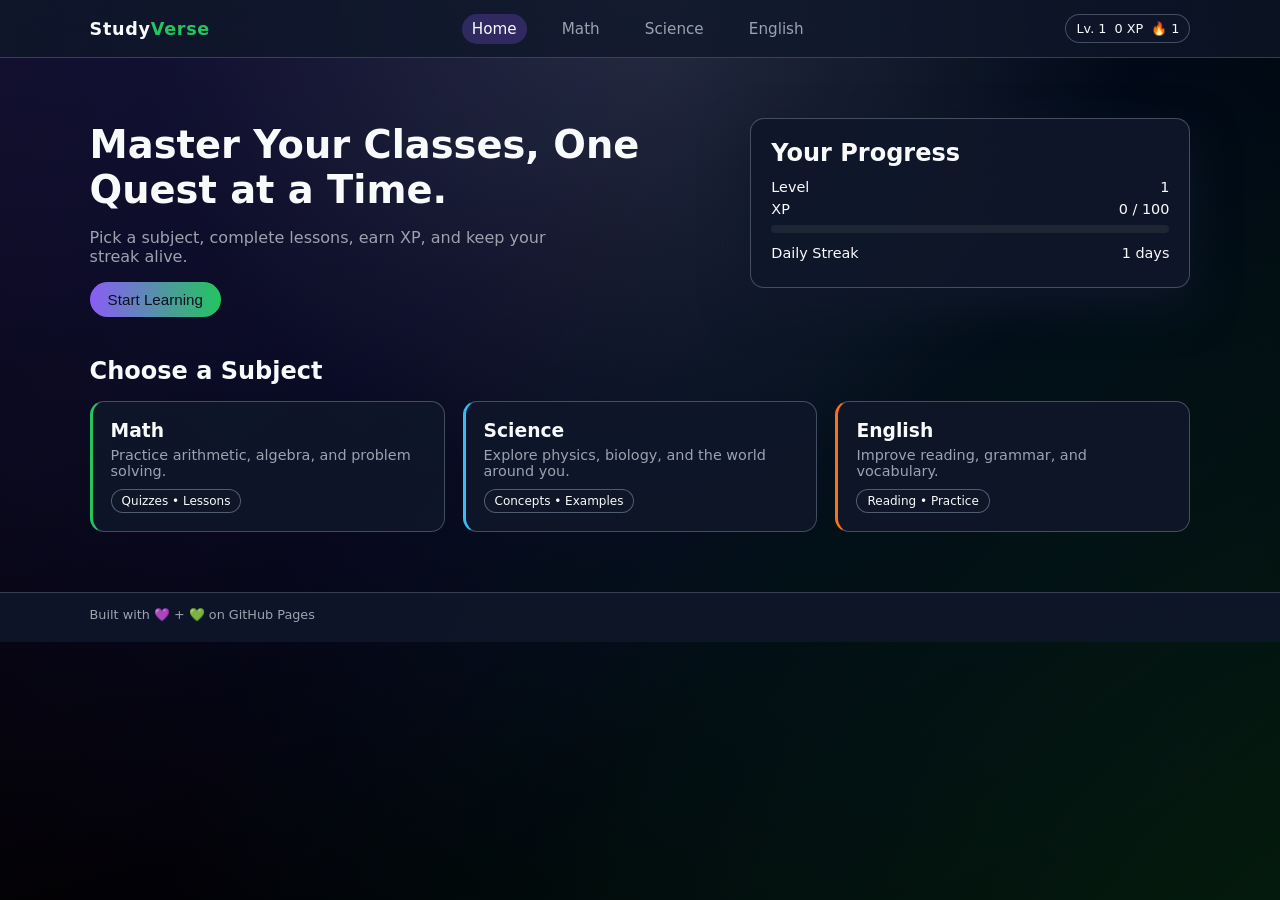
<file: school-learning-app/index.html>
<!DOCTYPE html>
<html lang="en">
<head>
  <meta charset="UTF-8" />
  <title>StudyVerse | Learn School Subjects</title>
  <meta name="viewport" content="width=device-width, initial-scale=1.0" />
  <link rel="stylesheet" href="style.css" />
  <script defer src="app.js"></script>
</head>
<body class="theme-default">
  <div class="bg-glow"></div>

  <header class="top-bar">
    <div class="logo">Study<span>Verse</span></div>
    <nav class="nav-links">
      <a href="index.html" class="active">Home</a>
      <a href="subject-math.html">Math</a>
      <a href="subject-science.html">Science</a>
      <a href="subject-english.html">English</a>
    </nav>
    <div class="profile-pill">
      <span id="levelLabel">Lv. 1</span>
      <span id="xpLabel">0 XP</span>
      <span id="streakLabel">🔥 0</span>
    </div>
  </header>

  <main class="main-wrap">
    <section class="hero">
      <div>
        <h1>Master Your Classes, One Quest at a Time.</h1>
        <p>Pick a subject, complete lessons, earn XP, and keep your streak alive.</p>
        <button class="btn-primary" onclick="scrollToSubjects()">Start Learning</button>
      </div>
      <div class="hero-card">
        <h2>Your Progress</h2>
        <div class="stat-row">
          <span>Level</span><span id="levelValue">1</span>
        </div>
        <div class="stat-row">
          <span>XP</span><span id="xpValue">0 / 100</span>
        </div>
        <div class="xp-bar">
          <div id="xpFill"></div>
        </div>
        <div class="stat-row">
          <span>Daily Streak</span><span id="streakValue">0 days</span>
        </div>
      </div>
    </section>

    <section class="subjects" id="subjectsSection">
      <h2>Choose a Subject</h2>
      <div class="subject-grid">
        <a href="subject-math.html" class="subject-card math">
          <h3>Math</h3>
          <p>Practice arithmetic, algebra, and problem solving.</p>
          <span class="pill">Quizzes • Lessons</span>
        </a>
        <a href="subject-science.html" class="subject-card science">
          <h3>Science</h3>
          <p>Explore physics, biology, and the world around you.</p>
          <span class="pill">Concepts • Examples</span>
        </a>
        <a href="subject-english.html" class="subject-card english">
          <h3>English</h3>
          <p>Improve reading, grammar, and vocabulary.</p>
          <span class="pill">Reading • Practice</span>
        </a>
      </div>
    </section>
  </main>

  <footer class="footer">
    <span>Built with 💜 + 💚 on GitHub Pages</span>
  </footer>
</body>
</html>
</file>
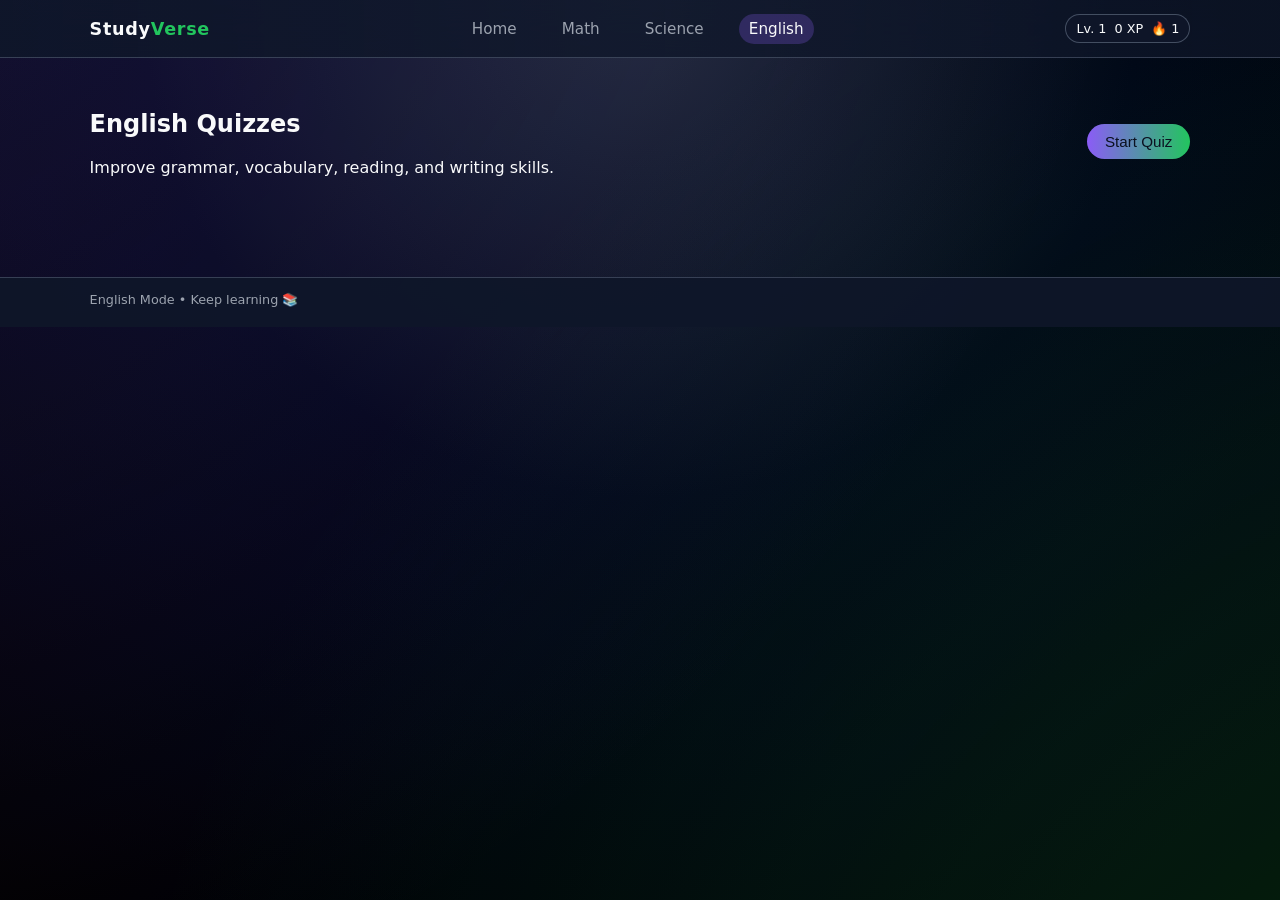
<file: school-learning-app/subject-english.html>
<!DOCTYPE html>
<html lang="en">
<head>
  <meta charset="UTF-8" />
  <title>StudyVerse | English</title>
  <meta name="viewport" content="width=device-width, initial-scale=1.0" />
  <link rel="stylesheet" href="style.css" />
  <script defer src="app.js"></script>
</head>
<body data-subject="english">
  <div class="bg-glow"></div>

  <header class="top-bar">
    <div class="logo">Study<span>Verse</span></div>
    <nav class="nav-links">
      <a href="index.html">Home</a>
      <a href="subject-math.html">Math</a>
      <a href="subject-science.html">Science</a>
      <a class="active">English</a>
    </nav>
    <div class="profile-pill">
      <span id="levelLabel">Lv. 1</span>
      <span id="xpLabel">0 XP</span>
      <span id="streakLabel">🔥 0</span>
    </div>
  </header>

  <main class="main-wrap">
    <section class="subject-hero">
      <div>
        <h1>English Quizzes</h1>
        <p>Improve grammar, vocabulary, reading, and writing skills.</p>
      </div>
      <button class="btn-primary" id="startQuizBtn">Start Quiz</button>
    </section>

    <section class="quiz-section">
      <div id="quizCard" class="quiz-card hidden">
        <div class="quiz-header">
          <span id="questionCounter"></span>
          <span id="subjectLabel">English</span>
        </div>
        <h2 id="questionText"></h2>
        <div id="optionsContainer" class="options"></div>
        <button class="btn-primary" id="nextQuestionBtn" disabled>Next</button>
        <div id="feedback" class="feedback"></div>
      </div>

      <div id="quizResult" class="quiz-card hidden">
        <h2>Quiz Complete!</h2>
        <p id="resultText"></p>
        <p id="xpEarnedText"></p>
        <button class="btn-primary" id="retryQuizBtn">Try Again</button>
        <a href="index.html" class="btn-secondary">Back Home</a>
      </div>
    </section>
  </main>

  <footer class="footer">English Mode • Keep learning 📚</footer>
</body>
</html>
</file>
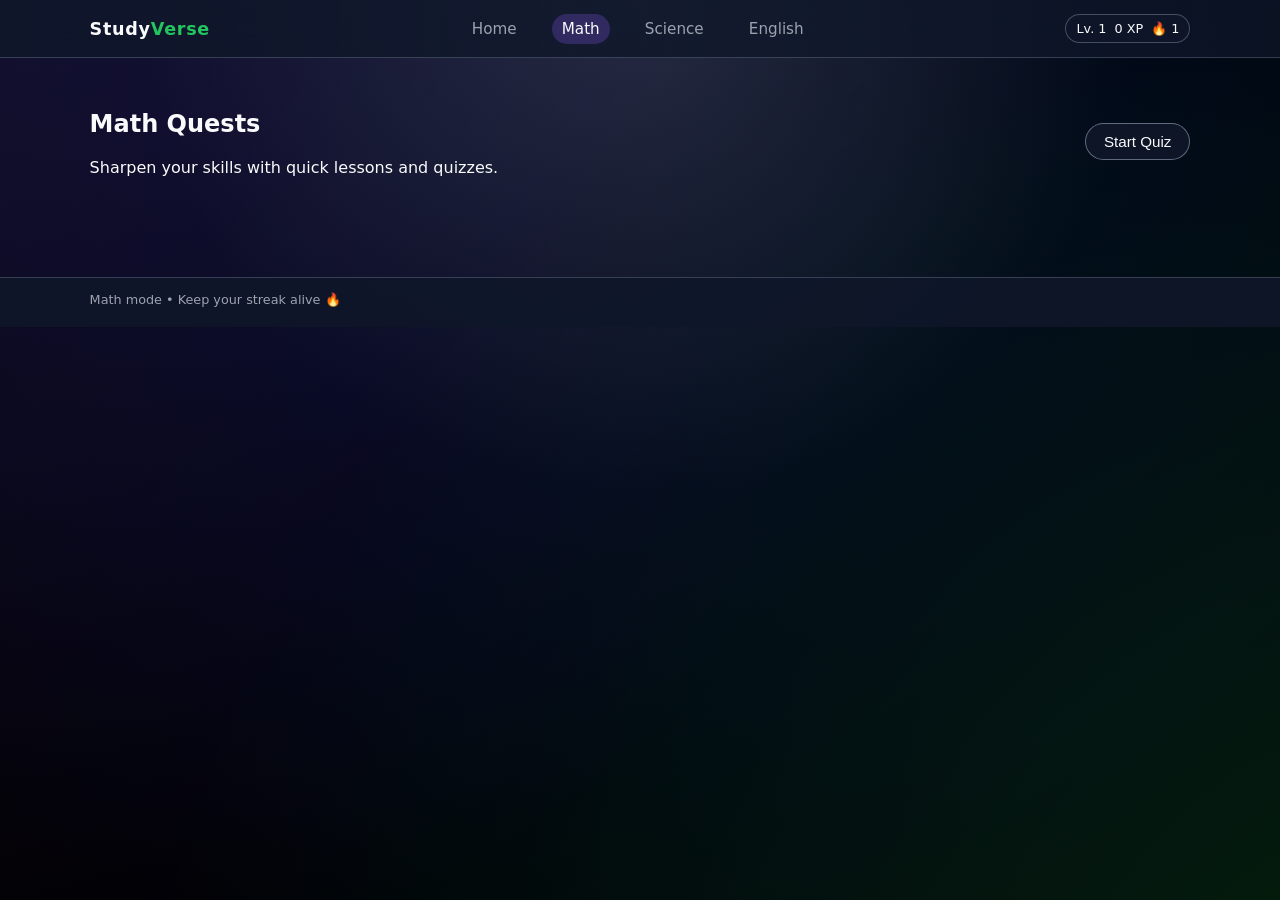
<file: school-learning-app/subject-math.html>
<!DOCTYPE html>
<html lang="en">
<head>
  <meta charset="UTF-8" />
  <title>StudyVerse | Math</title>
  <meta name="viewport" content="width=device-width, initial-scale=1.0" />
  <link rel="stylesheet" href="style.css" />
  <script defer src="app.js"></script>
</head>
<body class="theme-default" data-subject="math">
  <div class="bg-glow"></div>

  <header class="top-bar">
    <div class="logo">Study<span>Verse</span></div>
    <nav class="nav-links">
      <a href="index.html">Home</a>
      <a href="subject-math.html" class="active">Math</a>
      <a href="subject-science.html">Science</a>
      <a href="subject-english.html">English</a>
    </nav>
    <div class="profile-pill">
      <span id="levelLabel">Lv. 1</span>
      <span id="xpLabel">0 XP</span>
      <span id="streakLabel">🔥 0</span>
    </div>
  </header>

  <main class="main-wrap">
    <section class="subject-hero">
      <div>
        <h1>Math Quests</h1>
        <p>Sharpen your skills with quick lessons and quizzes.</p>
      </div>
      <button class="btn-secondary" id="startQuizBtn">Start Quiz</button>
    </section>

    <section class="quiz-section" id="quizSection">
      <div id="quizCard" class="quiz-card hidden">
        <div class="quiz-header">
          <span id="questionCounter">Question 1/5</span>
          <span id="subjectLabel">Math</span>
        </div>
        <h2 id="questionText">Loading question...</h2>
        <div id="optionsContainer" class="options"></div>
        <button class="btn-primary" id="nextQuestionBtn" disabled>Next</button>
        <div id="feedback" class="feedback"></div>
      </div>

      <div id="quizResult" class="quiz-card hidden">
        <h2>Quiz Complete!</h2>
        <p id="resultText"></p>
        <p id="xpEarnedText"></p>
        <button class="btn-primary" id="retryQuizBtn">Try Again</button>
        <a href="index.html" class="btn-secondary">Back to Home</a>
      </div>
    </section>
  </main>

  <footer class="footer">
    <span>Math mode • Keep your streak alive 🔥</span>
  </footer>
</body>
</html>
</file>
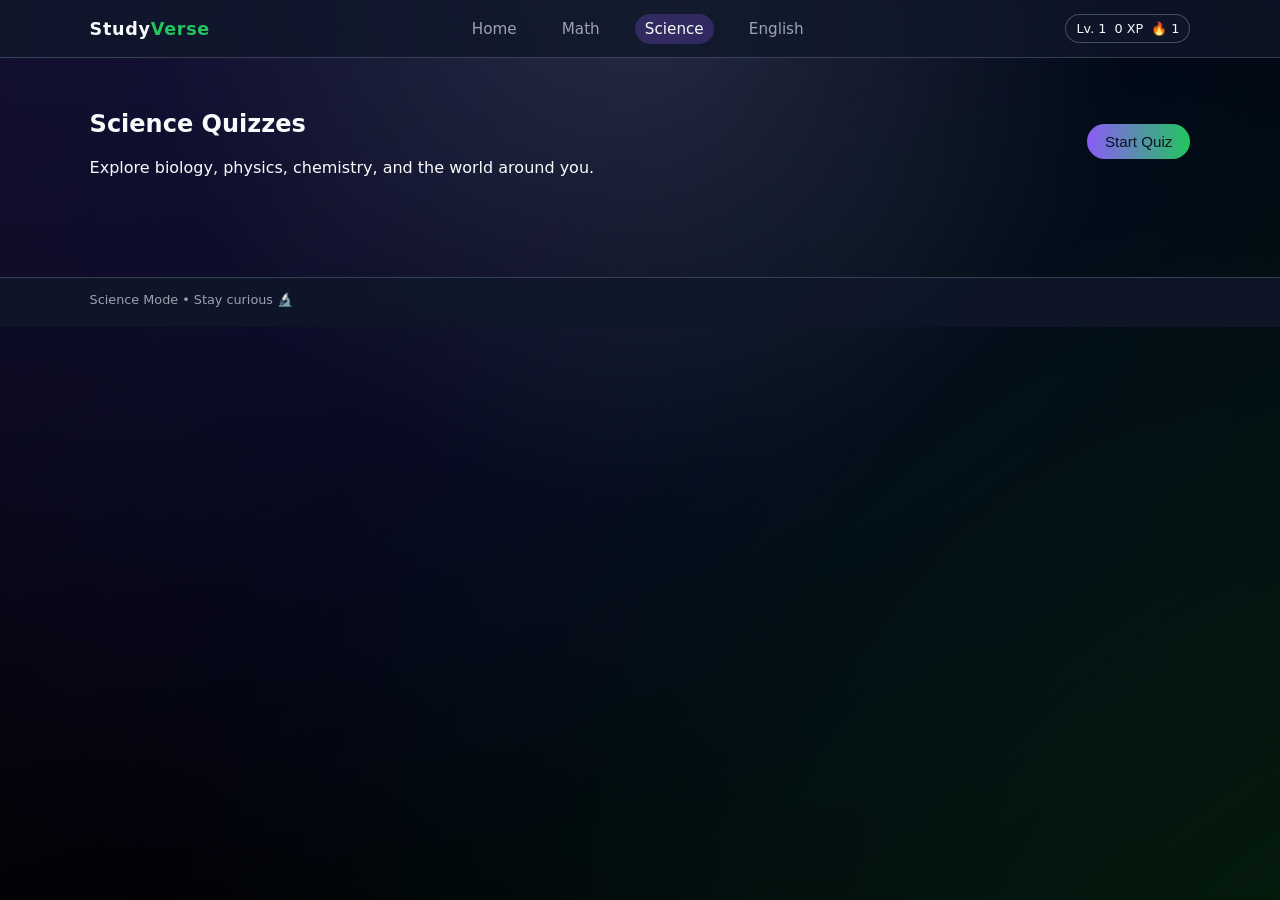
<file: school-learning-app/subject-science.html>
<!DOCTYPE html>
<html lang="en">
<head>
  <meta charset="UTF-8" />
  <title>StudyVerse | Science</title>
  <meta name="viewport" content="width=device-width, initial-scale=1.0" />
  <link rel="stylesheet" href="style.css" />
  <script defer src="app.js"></script>
</head>
<body data-subject="science">
  <div class="bg-glow"></div>

  <header class="top-bar">
    <div class="logo">Study<span>Verse</span></div>
    <nav class="nav-links">
      <a href="index.html">Home</a>
      <a href="subject-math.html">Math</a>
      <a class="active">Science</a>
      <a href="subject-english.html">English</a>
    </nav>
    <div class="profile-pill">
      <span id="levelLabel">Lv. 1</span>
      <span id="xpLabel">0 XP</span>
      <span id="streakLabel">🔥 0</span>
    </div>
  </header>

  <main class="main-wrap">
    <section class="subject-hero">
      <div>
        <h1>Science Quizzes</h1>
        <p>Explore biology, physics, chemistry, and the world around you.</p>
      </div>
      <button class="btn-primary" id="startQuizBtn">Start Quiz</button>
    </section>

    <section class="quiz-section">
      <div id="quizCard" class="quiz-card hidden">
        <div class="quiz-header">
          <span id="questionCounter"></span>
          <span id="subjectLabel">Science</span>
        </div>
        <h2 id="questionText"></h2>
        <div id="optionsContainer" class="options"></div>
        <button class="btn-primary" id="nextQuestionBtn" disabled>Next</button>
        <div id="feedback" class="feedback"></div>
      </div>

      <div id="quizResult" class="quiz-card hidden">
        <h2>Quiz Complete!</h2>
        <p id="resultText"></p>
        <p id="xpEarnedText"></p>
        <button class="btn-primary" id="retryQuizBtn">Try Again</button>
        <a href="index.html" class="btn-secondary">Back Home</a>
      </div>
    </section>
  </main>

  <footer class="footer">Science Mode • Stay curious 🔬</footer>
</body>
</html>
</file>
<file: school-learning-app/style.css>
:root {
  --bg: #050510;
  --bg-card: #101024;
  --accent: #8b5cf6;
  --accent2: #22c55e;
  --text: #f9fafb;
  --muted: #9ca3af;
  --danger: #f97373;
  --radius: 14px;
}

*,
*::before,
*::after {
  box-sizing: border-box;
}

body {
  margin: 0;
  font-family: system-ui, -apple-system, BlinkMacSystemFont, "SF Pro Text",
    sans-serif;
  background: radial-gradient(circle at top, #1f2937 0, #020617 45%, #000 100%);
  color: var(--text);
  min-height: 100vh;
  position: relative;
}

.bg-glow {
  position: fixed;
  inset: -40%;
  background:
    radial-gradient(circle at 10% 0%, rgba(139, 92, 246, 0.25), transparent 55%),
    radial-gradient(circle at 90% 100%, rgba(34, 197, 94, 0.25), transparent 55%);
  opacity: 0.8;
  z-index: -1;
}

.top-bar {
  display: flex;
  align-items: center;
  justify-content: space-between;
  padding: 14px 7vw;
  backdrop-filter: blur(18px);
  background: linear-gradient(to right, rgba(15, 23, 42, 0.9), rgba(15, 23, 42, 0.7));
  border-bottom: 1px solid rgba(148, 163, 184, 0.3);
  position: sticky;
  top: 0;
  z-index: 20;
}

.logo {
  font-weight: 800;
  letter-spacing: 0.04em;
  font-size: 1.1rem;
}
.logo span {
  color: var(--accent2);
}

.nav-links a {
  color: var(--muted);
  text-decoration: none;
  margin: 0 10px;
  font-size: 0.95rem;
  padding: 6px 10px;
  border-radius: 999px;
  transition: 0.2s;
}
.nav-links a:hover {
  color: var(--text);
  background: rgba(148, 163, 184, 0.15);
}
.nav-links a.active {
  color: var(--text);
  background: rgba(139, 92, 246, 0.25);
}

.profile-pill {
  display: flex;
  gap: 8px;
  font-size: 0.8rem;
  padding: 6px 10px;
  border-radius: 999px;
  background: rgba(15, 23, 42, 0.9);
  border: 1px solid rgba(148, 163, 184, 0.4);
}

.main-wrap {
  padding: 32px 7vw 60px;
}

.hero {
  display: grid;
  grid-template-columns: minmax(0, 2fr) minmax(0, 1.4fr);
  gap: 32px;
  align-items: center;
  margin-bottom: 40px;
}

.hero h1 {
  font-size: clamp(2.2rem, 3vw, 2.8rem);
  margin-bottom: 10px;
}
.hero p {
  color: var(--muted);
  max-width: 480px;
}

.hero-card {
  background: rgba(15, 23, 42, 0.95);
  border-radius: var(--radius);
  padding: 20px;
  border: 1px solid rgba(148, 163, 184, 0.4);
  box-shadow: 0 18px 45px rgba(15, 23, 42, 0.9);
}

.hero-card h2 {
  margin-top: 0;
  margin-bottom: 12px;
}

.stat-row {
  display: flex;
  justify-content: space-between;
  font-size: 0.9rem;
  margin-bottom: 6px;
}

.xp-bar {
  width: 100%;
  height: 8px;
  border-radius: 999px;
  background: rgba(31, 41, 55, 0.9);
  overflow: hidden;
  margin: 8px 0 12px;
}
#xpFill {
  height: 100%;
  width: 0%;
  background: linear-gradient(to right, var(--accent), var(--accent2));
  transition: width 0.3s ease-out;
}

.subjects h2 {
  margin-bottom: 16px;
}

.subject-grid {
  display: grid;
  grid-template-columns: repeat(auto-fit, minmax(220px, 1fr));
  gap: 18px;
}

.subject-card {
  display: block;
  padding: 18px;
  border-radius: var(--radius);
  background: rgba(15, 23, 42, 0.9);
  border: 1px solid rgba(148, 163, 184, 0.4);
  text-decoration: none;
  color: var(--text);
  position: relative;
  overflow: hidden;
  transition: transform 0.18s ease, box-shadow 0.18s ease, border-color 0.18s;
}
.subject-card::after {
  content: "";
  position: absolute;
  inset: 0;
  opacity: 0;
  background: radial-gradient(circle at top left, rgba(139, 92, 246, 0.35), transparent 55%);
  transition: opacity 0.2s;
}
.subject-card:hover {
  transform: translateY(-3px);
  box-shadow: 0 18px 40px rgba(15, 23, 42, 0.9);
  border-color: rgba(139, 92, 246, 0.7);
}
.subject-card:hover::after {
  opacity: 1;
}
.subject-card h3 {
  margin: 0 0 6px;
}
.subject-card p {
  margin: 0 0 10px;
  color: var(--muted);
  font-size: 0.9rem;
}
.pill {
  display: inline-flex;
  align-items: center;
  padding: 4px 10px;
  border-radius: 999px;
  font-size: 0.75rem;
  background: rgba(15, 23, 42, 0.9);
  border: 1px solid rgba(148, 163, 184, 0.5);
}

/* Subject color hints */
.subject-card.math { border-left: 3px solid #22c55e; }
.subject-card.science { border-left: 3px solid #38bdf8; }
.subject-card.english { border-left: 3px solid #f97316; }

.btn-primary,
.btn-secondary {
  border-radius: 999px;
  padding: 9px 18px;
  border: none;
  cursor: pointer;
  font-size: 0.95rem;
  font-weight: 500;
  display: inline-flex;
  align-items: center;
  justify-content: center;
  gap: 6px;
  transition: 0.18s;
}
.btn-primary {
  background: linear-gradient(to right, var(--accent), var(--accent2));
  color: #0b1120;
}
.btn-primary:hover {
  filter: brightness(1.05);
  transform: translateY(-1px);
}
.btn-secondary {
  background: rgba(15, 23, 42, 0.9);
  color: var(--text);
  border: 1px solid rgba(148, 163, 184, 0.6);
}
.btn-secondary:hover {
  background: rgba(30, 64, 175, 0.7);
}

.subject-hero {
  display: flex;
  align-items: center;
  justify-content: space-between;
  margin-bottom: 24px;
}

.quiz-section {
  max-width: 720px;
}

.quiz-card {
  background: rgba(15, 23, 42, 0.95);
  border-radius: var(--radius);
  padding: 20px;
  border: 1px solid rgba(148, 163, 184, 0.4);
  box-shadow: 0 18px 40px rgba(15, 23, 42, 0.9);
}

.quiz-header {
  display: flex;
  justify-content: space-between;
  font-size: 0.85rem;
  color: var(--muted);
  margin-bottom: 10px;
}

.options {
  display: grid;
  gap: 10px;
  margin: 16px 0;
}

.option-btn {
  width: 100%;
  text-align: left;
  padding: 10px 12px;
  border-radius: 10px;
  border: 1px solid rgba(148, 163, 184, 0.5);
  background: rgba(15, 23, 42, 0.9);
  color: var(--text);
  cursor: pointer;
  font-size: 0.9rem;
  transition: 0.15s;
}
.option-btn:hover {
  border-color: rgba(139, 92, 246, 0.8);
  background: rgba(30, 64, 175, 0.4);
}
.option-btn.correct {
  border-color: var(--accent2);
  background: rgba(22, 163, 74, 0.25);
}
.option-btn.incorrect {
  border-color: var(--danger);
  background: rgba(248, 113, 113, 0.18);
}

.feedback {
  font-size: 0.9rem;
  color: var(--muted);
  min-height: 18px;
}

.hidden {
  display: none;
}

.footer {
  padding: 14px 7vw 20px;
  font-size: 0.8rem;
  color: var(--muted);
  border-top: 1px solid rgba(148, 163, 184, 0.3);
  background: rgba(15, 23, 42, 0.9);
}

/* Responsive */
@media (max-width: 800px) {
  .hero {
    grid-template-columns: minmax(0, 1fr);
  }
  .subject-hero {
    flex-direction: column;
    align-items: flex-start;
    gap: 12px;
  }
  .top-bar {
    flex-wrap: wrap;
    gap: 10px;
  }
}
</file>
